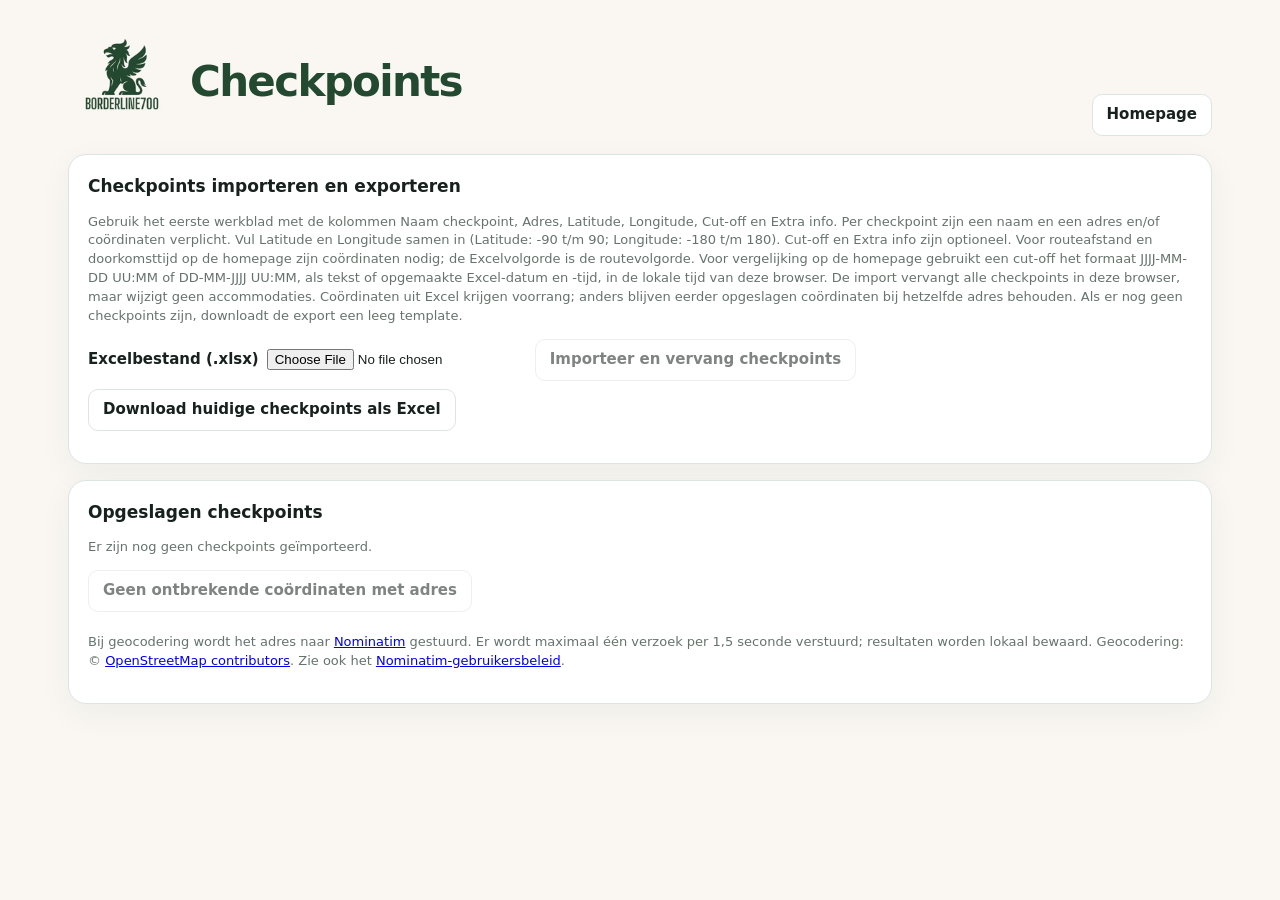
<file: checkpoints.html>
<!doctype html>
<html lang="nl">
  <head>
    <meta charset="utf-8">
    <meta name="viewport" content="width=device-width,initial-scale=1">
    <meta name="theme-color" content="#234930">
    <link rel="manifest" href="manifest.webmanifest">
    <title>Checkpoints - BORDERLINE700</title>
    <link href="styles.css?v=10" rel="stylesheet">
    <script src="https://cdn.sheetjs.com/xlsx-0.20.3/package/dist/xlsx.full.min.js"
      integrity="sha384-EnyY0/GSHQGSxSgMwaIPzSESbqoOLSexfnSMN2AP+39Ckmn92stwABZynq1JyzdT"
      crossorigin="anonymous"></script>
  </head>
  <body>
    <main class="wrap">
      <header class="top">
        <div class="brand">
          <img class="brand-logo" src="borderline700-logo.png" alt="BORDERLINE700-logo">
          <div><h1>Checkpoints</h1></div>
        </div>
        <nav class="hotel-navigation" aria-label="Navigatie">
          <a class="button button-secondary" href="index.html">Homepage</a>
        </nav>
      </header>

      <section class="card hotel-import-card" aria-labelledby="checkpointImportHeading">
        <h2 id="checkpointImportHeading">Checkpoints importeren en exporteren</h2>
        <p class="small">
          Gebruik het eerste werkblad met de kolommen Naam checkpoint, Adres, Latitude, Longitude, Cut-off en Extra info.
          Per checkpoint zijn een naam en een adres en/of coördinaten verplicht. Vul Latitude en Longitude samen in
          (Latitude: -90 t/m 90; Longitude: -180 t/m 180). Cut-off en Extra info zijn optioneel.
          Voor routeafstand en doorkomsttijd op de homepage zijn coördinaten nodig; de Excelvolgorde is de routevolgorde.
          Voor vergelijking op de homepage gebruikt een cut-off het formaat JJJJ-MM-DD UU:MM of DD-MM-JJJJ UU:MM,
          als tekst of opgemaakte Excel-datum en -tijd, in de lokale tijd van deze browser.
          De import vervangt alle checkpoints in deze browser, maar wijzigt geen accommodaties.
          Coördinaten uit Excel krijgen voorrang; anders blijven eerder opgeslagen coördinaten bij hetzelfde adres behouden.
          Als er nog geen checkpoints zijn, downloadt de export een leeg template.
        </p>
        <div class="hotel-import-controls">
          <label for="checkpointWorkbook">Excelbestand (.xlsx)</label>
          <input id="checkpointWorkbook" type="file"
            accept=".xlsx,application/vnd.openxmlformats-officedocument.spreadsheetml.sheet" disabled>
          <button id="importCheckpoints" class="button button-secondary" type="button" disabled>
            Importeer en vervang checkpoints
          </button>
          <button id="exportCheckpoints" class="button button-secondary" type="button" disabled>
            Download huidige checkpoints als Excel
          </button>
        </div>
        <p id="checkpointFileStatus" class="small" role="status" aria-live="polite"></p>
      </section>

      <section class="card" aria-labelledby="checkpointHeading">
        <h2 id="checkpointHeading">Opgeslagen checkpoints</h2>
        <p id="checkpointStatus" class="small" role="status" aria-live="polite">Checkpoints worden geladen.</p>
        <p id="checkpointGeocodeStatus" class="small" role="status" aria-live="polite"></p>
        <div class="hotel-bulk-actions">
          <button id="geocodeAllCheckpoints" class="button button-secondary" type="button" disabled>
            Alle ontbrekende coördinaten ophalen
          </button>
        </div>
        <div id="checkpointBulkProgress" class="hotel-bulk-progress" hidden>
          <label for="checkpointBulkProgressBar">Voortgang geocodering</label>
          <progress id="checkpointBulkProgressBar" value="0" max="1"></progress>
          <p id="checkpointBulkProgressText" class="small" role="status" aria-live="polite"></p>
        </div>
        <div id="checkpointList" class="hotel-list"></div>
        <p class="small">
          Bij geocodering wordt het adres naar
          <a href="https://nominatim.openstreetmap.org/" target="_blank" rel="noopener noreferrer">Nominatim</a>
          gestuurd. Er wordt maximaal één verzoek per 1,5 seconde verstuurd; resultaten worden lokaal bewaard.
          Geocodering: © <a href="https://www.openstreetmap.org/copyright" target="_blank" rel="noopener noreferrer">OpenStreetMap contributors</a>.
          Zie ook het <a href="https://operations.osmfoundation.org/policies/nominatim/" target="_blank" rel="noopener noreferrer">Nominatim-gebruikersbeleid</a>.
        </p>
      </section>
    </main>
    <script src="spreadsheet-utils.js?v=1"></script>
    <script src="accommodation-data.js?v=1"></script>
    <script src="geocoding.js?v=1"></script>
    <script src="checkpoint-data.js?v=2"></script>
    <script src="checkpoints.js?v=3"></script>
    <script src="pwa.js?v=1"></script>
  </body>
</html>
</file>
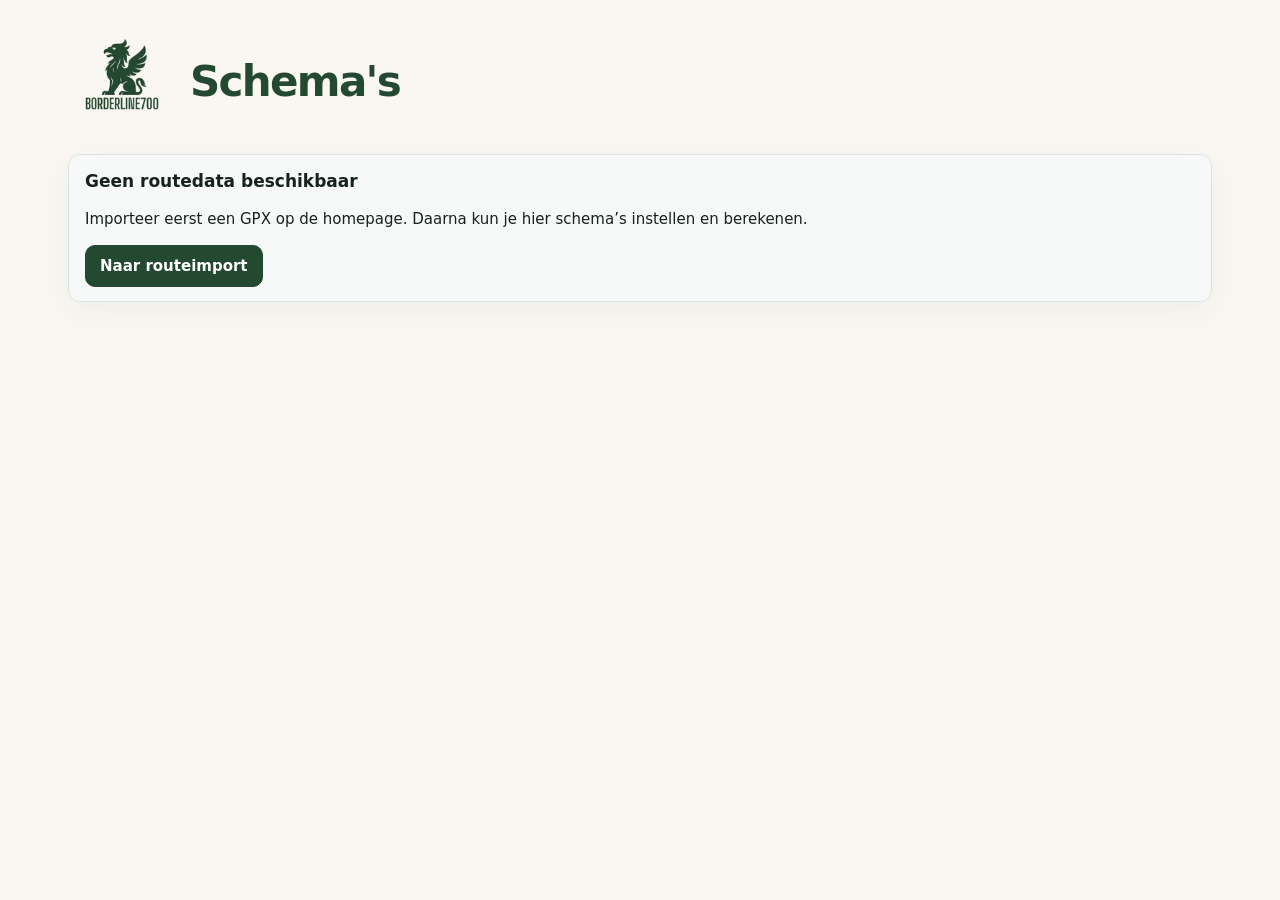
<file: settings.html>
<!doctype html>
<html lang="nl">
  <head>
    <meta charset="utf-8">
    <meta name="viewport" content="width=device-width,initial-scale=1">
    <meta name="theme-color" content="#234930">
    <link rel="manifest" href="manifest.webmanifest">
    <title>Schema's - BORDERLINE700</title>
    <link href="styles.css?v=10" rel="stylesheet">
  </head>
  <body>
    <main class="wrap">
      <header class="top">
        <div class="brand">
          <img class="brand-logo" src="borderline700-logo.png" alt="BORDERLINE700-logo">
          <div>
            <h1>Schema's</h1>
          </div>
        </div>
      </header>

      <form id="settingsForm" novalidate>
        <div id="routeSettingsContent">
          <section class="card settings-card settings-start-card">
            <h2>Startdatum en -tijd</h2>
            <label class="settings-field" for="startDate">Startdatum en -tijd</label>
            <input id="startDate" name="startDate" type="datetime-local" step="60" required>
          </section>

          <div class="scenario-toolbar">
            <h2>Schema's</h2>
            <button class="button button-secondary" id="addScenario" type="button" disabled>Schema toevoegen</button>
          </div>
          <div id="scenarioSettings" class="scenario-settings-grid"></div>
          <p class="settings-status" id="settingsStatus" role="status" aria-live="polite"></p>
          <div class="form-actions">
            <a class="button button-secondary" href="index.html">Annuleren</a>
            <button class="button button-primary" id="saveSettings" type="submit" disabled>Opslaan</button>
          </div>
        </div>
        <section id="routeMissingNotice" class="card route-empty-state" hidden>
          <h2>Geen routedata beschikbaar</h2>
          <p id="routeMissingMessage">
            Importeer eerst een GPX op de homepage. Daarna kun je hier schema's instellen en berekenen.
          </p>
          <a class="button button-primary" href="index.html">Naar routeimport</a>
        </section>
      </form>
    </main>
    <script src="schedule.js?v=2"></script>
    <script src="dashboard-common.js?v=1"></script>
    <script src="route-storage.js?v=1"></script>
    <script src="settings.js?v=2"></script>
    <script src="pwa.js?v=1"></script>
  </body>
</html>
</file>
<file: styles.css>
:root{--bg:#faf7f2;--card:#fff;--ink:#17211d;--muted:#66736d;--line:#dce5e1;--accent:#0f766e;--current-km-color:#c2410c}*{box-sizing:border-box}body{margin:0;background:var(--bg);color:var(--ink);font:15px/1.45 system-ui,-apple-system,Segoe UI,sans-serif}.wrap{max-width:1180px;margin:auto;padding:28px 18px 50px}.top{display:flex;flex-wrap:wrap;align-items:end;justify-content:space-between;gap:16px;margin-bottom:18px}.brand{display:flex;align-items:center;gap:14px}.brand-logo{width:108px;height:auto;object-fit:contain}.brand h1{margin:0;font-size:clamp(26px,4vw,42px);letter-spacing:-.04em;color:#234930}.sub{color:var(--muted)}.control{display:flex;align-items:center;gap:10px;background:#fff;padding:10px 12px;border:1px solid var(--line);border-radius:14px;box-shadow:0 10px 30px #173c2b12}.control input{width:130px;font-size:18px;padding:8px 10px;border:1px solid #bac9c2;border-radius:9px}.grid{display:grid;grid-template-columns:1fr 1fr;gap:16px}.card{background:var(--card);border:1px solid var(--line);border-radius:18px;padding:19px;box-shadow:0 10px 32px #173c2b0d;margin-bottom:16px}.full{grid-column:1/-1}.card h2{font-size:17px;margin:0 0 14px}.metrics{display:grid;grid-template-columns:repeat(3,1fr);gap:10px}.metric{padding:13px;background:#f6f9f8;border-radius:13px}.metric b{display:block;font-size:20px}.metric span,.small{color:var(--muted);font-size:13px}.places{margin:14px 0 0;padding:0;list-style:none}.places li{display:flex;justify-content:space-between;padding:9px 0;border-top:1px solid #edf1ef}.scenario{border-top:5px solid var(--scenario-color,transparent)}.schedule-row{display:flex;justify-content:space-between;gap:15px;padding:10px 0;border-top:1px solid #edf1ef}.schedule-row:first-of-type{border-top:0}.schedule-row span:last-child{text-align:right;font-weight:650}#map{height:500px;border-radius:12px;overflow:hidden}.profile-wrap{position:relative;height:270px;touch-action:none}.profile-wrap canvas{width:100%;height:100%;display:block;cursor:crosshair}.legend{display:flex;gap:16px;color:var(--muted);font-size:13px;margin-top:8px}.dot{width:9px;height:9px;border-radius:50%;display:inline-block;margin-right:6px}.current-km-dot{background:var(--current-km-color)}.warn{padding:10px 12px;background:#fff7ed;color:#9a3412;border-radius:10px;margin-top:10px;display:none}@media(max-width:720px){.grid{grid-template-columns:1fr}.full{grid-column:auto}.metrics{grid-template-columns:1fr}#map{height:390px}}
.elevation-dot{background:#9bc9b8}.warn{padding:10px 12px;background:#fff7ed;color:#9a3412;border-radius:10px;margin-top:10px;display:none}@media(max-width:720px){.grid{grid-template-columns:1fr}.full{grid-column:auto}.metrics{grid-template-columns:1fr}#map{height:390px}}
:root{--checkpoint-color:#7c3aed}
@media(min-width:721px){.metrics{grid-template-columns:repeat(4,minmax(0,1fr))}}
.checkpoint-dot{background:var(--checkpoint-color)}
.progress-legend-line.progress-legend-checkpoint{border-top:2px dashed var(--checkpoint-color)}

.header-actions{display:flex;flex-wrap:wrap;align-items:center;justify-content:space-between;gap:10px;flex:1;min-width:190px}
.header-navigation{display:flex;flex-wrap:wrap;align-items:center;gap:8px}
.settings-link{display:inline-flex;align-items:center;justify-content:center;min-height:46px;padding:0 14px;border:1px solid var(--line);border-radius:14px;background:#fff;color:#234930;box-shadow:0 10px 30px #173c2b12;text-decoration:none;font-family:inherit;font-size:15px;font-weight:600;line-height:1;white-space:nowrap;cursor:pointer}
.settings-link:hover,.dashboard-link:hover{background:#f6f9f8}
.route-import-status{flex-basis:100%;margin:0}
button.settings-link:disabled{opacity:.55;cursor:not-allowed}
[hidden]{display:none!important}
.route-empty-state{margin:12px 0;padding:14px 16px;border:1px solid var(--line);border-radius:12px;background:#f6f9f8;color:var(--ink)}
.dashboard-link,.button{display:inline-flex;align-items:center;justify-content:center;min-height:42px;padding:9px 14px;border:1px solid var(--line);border-radius:10px;text-decoration:none;font:inherit;font-weight:600;cursor:pointer}
.dashboard-link,.button-secondary{background:#fff;color:var(--ink)}
.settings-card{max-width:none}
.settings-start-card{max-width:620px}
.settings-field{display:block;margin-bottom:7px;font-weight:600}
.settings-field span{display:block}
.settings-field input{width:100%;padding:11px 12px;border:1px solid #bac9c2;border-radius:9px;font:inherit}
.settings-field input:focus,.settings-link:focus-visible,.dashboard-link:focus-visible,.button:focus-visible{outline:3px solid #0f766e55;outline-offset:2px}
.settings-status{min-height:1.45em;margin:10px 0;color:#9a3412}
.form-actions{display:flex;justify-content:flex-end;gap:10px}
.scenario-settings-grid{display:grid;grid-template-columns:1fr;gap:16px;margin-bottom:16px}
.scenario-settings{margin-bottom:0}
.settings-fields{display:grid;grid-template-columns:repeat(2,minmax(0,1fr));gap:12px}
.settings-fields .settings-field{margin:0}
.scenario-settings h3{margin:18px 0 6px;font-size:15px}
.settings-help{margin:0 0 10px;color:var(--muted);font-size:13px}
.finish-preview{display:flex;justify-content:space-between;align-items:flex-start;gap:12px;margin-top:16px;padding:12px 14px;border-radius:12px;background:#f6f9f8}
.finish-preview strong{text-align:right}
.finish-preview .is-invalid{color:#9a3412}
.speed-zone-list{display:grid;gap:9px}
.speed-zone{display:grid;grid-template-columns:repeat(3,minmax(0,1fr)) auto;gap:8px;align-items:end}
.speed-zone .settings-field{margin:0;font-size:12px}
.speed-zone .settings-field input{padding:8px 9px;font-size:14px}
.speed-zone .settings-field input[readonly]{background:#f1f5f3;color:var(--muted);cursor:default}
.zone-remove{min-height:38px;padding:7px 9px;white-space:nowrap}
.add-zone{margin-top:12px}
.button-primary{border-color:#234930;background:#234930;color:#fff}
.button-primary:hover{background:#1b3c26}
.button:disabled{opacity:.55;cursor:not-allowed}
.scenario-grid{display:grid;grid-template-columns:repeat(3,minmax(0,1fr));gap:16px;align-items:start}
.scenario-grid .card{min-width:0;margin-bottom:0}
.scenario-toolbar{display:flex;align-items:center;justify-content:space-between;gap:12px;margin:0 0 12px}
.scenario-toolbar h2{margin:0;font-size:17px}
.scenario-settings-heading{display:flex;align-items:center;justify-content:space-between;gap:10px;margin-bottom:14px}
.scenario-settings-heading h2{flex:1;min-width:0;margin:0}
.scenario-toggle{display:flex;width:100%;align-items:center;justify-content:space-between;gap:12px;padding:0;border:0;background:transparent;color:inherit;font:inherit;text-align:left;cursor:pointer}
.scenario-toggle:focus-visible{outline:3px solid #0f766e55;outline-offset:3px;border-radius:4px}
.scenario-toggle-title{overflow-wrap:anywhere}
.scenario-toggle-icon{flex:none;color:var(--muted);transition:transform .15s ease}
.scenario-settings.is-collapsed .scenario-toggle-icon{transform:rotate(-90deg)}
.scenario-settings-content[hidden]{display:none}
.scenario-actions{display:flex;align-items:center;gap:6px;flex-shrink:0}
.scenario-actions .button{min-height:38px;padding:7px 10px}
.scenario-actions .scenario-move{min-width:38px;font-size:18px}
.settings-field input[type=color]{height:44px;padding:4px;cursor:pointer}
.progress-chart-wrap{position:relative;height:360px;max-width:100%;touch-action:none}
.progress-chart-wrap canvas{display:block;width:100%;height:100%;cursor:crosshair}
.progress-legend{display:flex;flex-wrap:wrap;gap:12px 20px;margin-top:12px}
.progress-legend-item{display:inline-flex;align-items:center;gap:7px;color:var(--muted);font-size:13px}
.progress-legend-line{display:inline-block;width:22px;border-top:3px solid var(--scenario-color)}
@media(max-width:900px){.scenario-grid{grid-template-columns:repeat(2,minmax(0,1fr))}}
@media(max-width:720px){.scenario-grid{grid-template-columns:1fr}.scenario-toolbar{align-items:flex-start;flex-direction:column}}
@media(max-width:520px){.brand{gap:10px;min-width:0}.brand-logo{width:84px}.brand>div{min-width:0}.header-actions{width:100%;flex-basis:100%;justify-content:space-between}.control{flex:1;justify-content:center}.settings-card{padding:16px}.settings-fields{grid-template-columns:1fr}.speed-zone{grid-template-columns:repeat(2,minmax(0,1fr))}.zone-remove{grid-column:2;justify-self:end}.form-actions{flex-wrap:wrap}.progress-chart-wrap{height:300px}.scenario-settings-heading{align-items:flex-start;flex-direction:column}.scenario-settings-heading h2{width:100%;flex:auto}.scenario-actions{width:100%;justify-content:flex-start;flex-wrap:wrap}}
.collapsible-heading{margin:0 0 14px}
.card-toggle{display:flex;width:100%;align-items:center;justify-content:space-between;padding:0;border:0;background:transparent;color:inherit;font:inherit;text-align:left;cursor:pointer}
.card-toggle:focus-visible{outline:3px solid #0f766e55;outline-offset:3px;border-radius:4px}
.card-toggle-icon{flex:none;margin-left:12px;color:var(--muted);transition:transform .15s ease}
.collapsible-card.is-collapsed .collapsible-heading{margin-bottom:0}
.collapsible-card.is-collapsed .card-toggle-icon{transform:rotate(-90deg)}
.collapsible-content[hidden]{display:none}
.nearby-hotels-card .collapsible-heading{margin-bottom:8px}
.nearby-hotels-description{margin:0 0 12px;color:var(--muted);font-size:13px}
.nearby-hotels-list{margin:0;padding:0;list-style:none}
.nearby-hotels-list li{display:flex;justify-content:space-between;align-items:flex-start;gap:14px;padding:9px 0;border-top:1px solid #edf1ef}
.nearby-hotels-list li>div{display:grid;min-width:0;gap:3px}
.nearby-hotels-list a{color:#234930;overflow-wrap:anywhere}
.nearby-hotel-extra-info{color:var(--muted)}
.nearby-hotel-distance{font-weight:650;white-space:nowrap}
.checkpoint-overview{display:grid;grid-template-columns:repeat(auto-fit,minmax(min(100%,260px),1fr));gap:12px}
.checkpoint-overview-item{min-width:0;padding:12px;border:1px solid var(--line);border-radius:12px}
.checkpoint-overview-item h3{margin:0 0 8px;font-size:15px;overflow-wrap:anywhere}
.checkpoint-overview-item p{margin:5px 0;font-size:13px;overflow-wrap:anywhere;white-space:pre-wrap}
.checkpoint-arrivals{margin:10px 0 0;padding-left:18px;font-size:13px}
.checkpoint-arrivals li{margin:4px 0;overflow-wrap:anywhere}
.checkpoint-late{color:#b91c1c;font-weight:700}
.hotel-demo{margin-top:14px;padding:14px;border:1px solid var(--line);border-radius:12px;background:var(--card)}
.hotel-demo h3{margin:0 0 6px;font-size:15px}
.hotel-demo p{margin:8px 0}
.hotel-demo .button{margin-top:4px}
.hotel-demo a{color:#234930}
.hotel-navigation{display:flex;flex-wrap:wrap;gap:8px}
.hotel-radius-card{max-width:620px}
.hotel-radius-form{display:flex;flex-wrap:wrap;align-items:flex-end;gap:10px}
.hotel-radius-form .settings-field{width:min(100%,260px);margin:0}
.hotel-radius-form .button{margin:0}
.hotel-radius-status{min-height:1em;margin:8px 0 0}
.hotel-bulk-actions{margin:8px 0}
.hotel-bulk-progress{margin:12px 0}
.hotel-bulk-progress progress{display:block;width:100%;height:14px;margin-top:6px;accent-color:var(--accent)}
.hotel-bulk-progress p{margin:8px 0}
.hotel-import-controls{display:flex;flex-wrap:wrap;align-items:center;gap:8px}
.hotel-import-controls input[type=file]{min-width:min(100%,260px);max-width:100%}
.hotel-import-controls label{font-weight:600}
.hotel-import-controls .button{margin:0}
.hotel-list{display:grid;gap:12px}
.hotel-record-card{display:grid;grid-template-columns:repeat(auto-fit,minmax(min(100%,145px),1fr));align-items:start;gap:10px;padding:12px;border:1px solid var(--line);border-radius:12px;background:#fff}
.hotel-record-card h3{min-width:0;margin:0;font-size:15px;overflow-wrap:anywhere}
.hotel-record-card .hotel-record{display:contents}
.hotel-record-card .hotel-status{grid-column:1/-1;margin:0;color:var(--muted)}
.hotel-record-card>.button{width:100%;min-height:38px;padding:6px 8px;align-self:center;line-height:1.2;text-align:center;white-space:normal}
.hotel-record{margin:0}
.hotel-record>div{min-width:0}
.hotel-record dt{margin-bottom:3px;color:var(--muted);font-size:11px;font-weight:600;line-height:1.2}
.hotel-record dd{min-width:0;margin:0;font-size:13px;line-height:1.35;overflow-wrap:anywhere}
.hotel-record dd>a{display:block;overflow:hidden;text-overflow:ellipsis;white-space:nowrap}
.hotel-extra-info{position:relative;min-width:0}
.hotel-extra-info summary{overflow:hidden;text-overflow:ellipsis;white-space:nowrap;cursor:pointer}
.hotel-extra-info summary:focus-visible{outline:2px solid var(--accent);outline-offset:2px}
.hotel-extra-info-full{display:none}
.hotel-extra-info[open]{z-index:5}
.hotel-extra-info[open] .hotel-extra-info-full{position:absolute;top:calc(100% + 4px);left:0;z-index:10;display:block;width:max-content;max-width:min(360px,calc(100vw - 48px));padding:10px;border:1px solid var(--line);border-radius:8px;background:#fff;box-shadow:0 8px 24px #173c2b24;white-space:normal;overflow-wrap:anywhere}
#hotelMap{height:470px;border-radius:12px;overflow:hidden}
.hotel-map-toggle{display:flex;align-items:center;gap:8px;margin-top:12px;font-weight:600;cursor:pointer}
.hotel-map-toggle input{width:18px;height:18px;accent-color:var(--accent)}
.hotel-map-card .warn{display:none}
</file>
